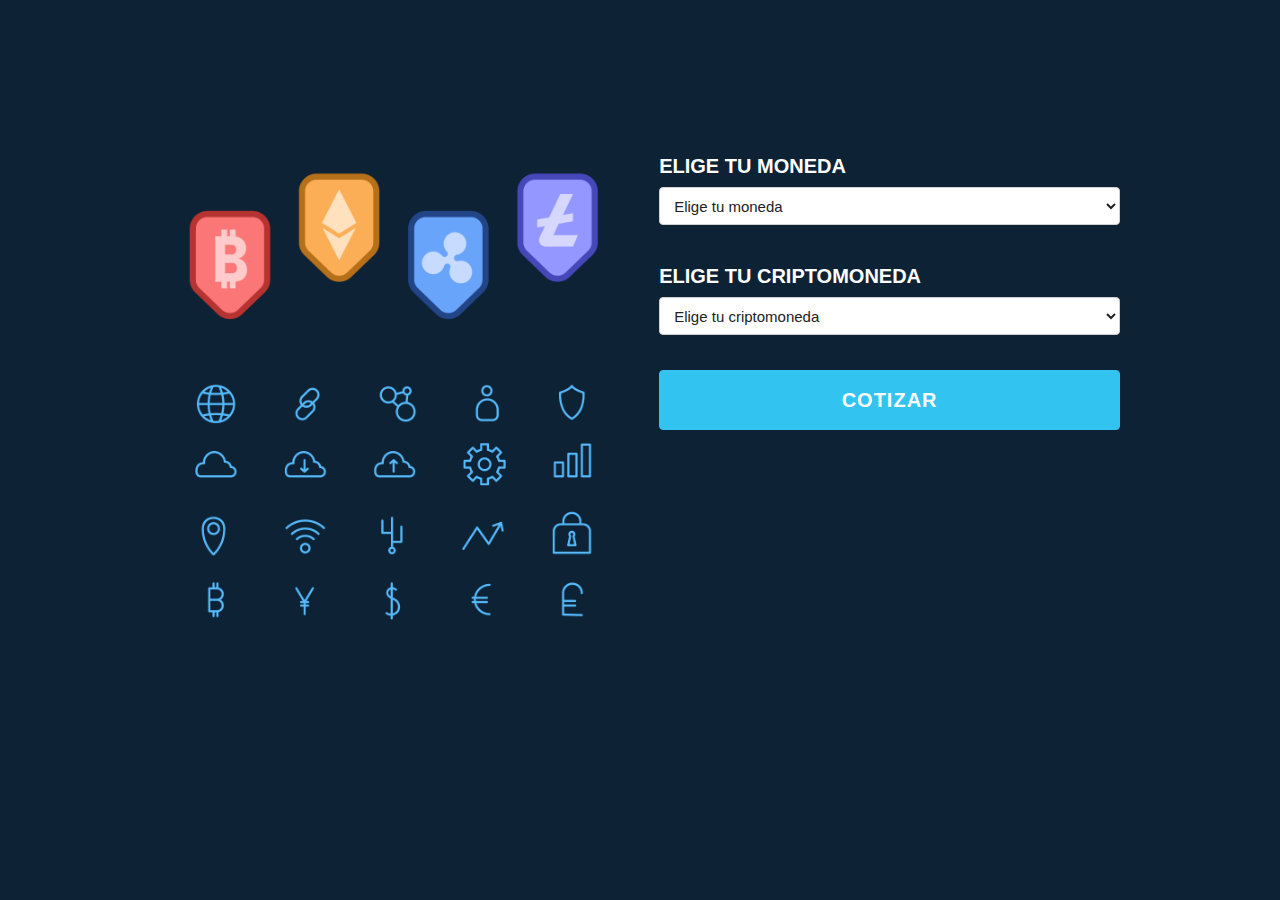
<file: 43-PROYECTO-AsyncAwait-Criptomonedas/index.html>
<!DOCTYPE html>
<html lang="en">
<head>
    <meta charset="UTF-8">
    <meta name="viewport" content="width=device-width, initial-scale=1.0">
    <title>Cotizar Criptomonedas</title>
    <link rel="stylesheet" href="css/normalize.css">
    <link rel="stylesheet" href="css/skeleton.css">
    <link rel="stylesheet" href="css/app.css">
</head>
<body>

    <div class="container">
        <div class="row">
            <div class="one-half column">
                <img src="img/cryptomonedas.png">
            </div>
            <div class="one-half column">
                <form id="formulario">
                    <div class="row">
                        <label>Elige tu Moneda</label>
                        <select
                            class="u-full-width"
                            id="moneda"
                            name="moneda"
                        >
                                <option value="">Elige tu moneda</option>
                                <option value="USD">Dolar Estadounidense</option>
                                <option value="MXN">Peso Mexicano</option>
                                <option value="GBP">Libras</option>
                                <option value="EUR">Euros</option>
                        </select>
                    </div>

                    <div class="row">
                    <div>
                        <label>Elige tu Criptomoneda</label>
                        <select 
                            class="u-full-width"
                            id="criptomonedas"
                            name="criptomoneda"
                        >
                            <option value="">Elige tu criptomoneda</option>
                        </select>
                    </div>
                    </div>
                    <input class="button-primary u-full-width" type="submit" value="Cotizar" />

                    <div id="resultado" class="resultado"></div>
                </form>
            </div>
        </div>
    </div>

    <script src="js/app.js"></script>
    
</body>
</html>
</file>
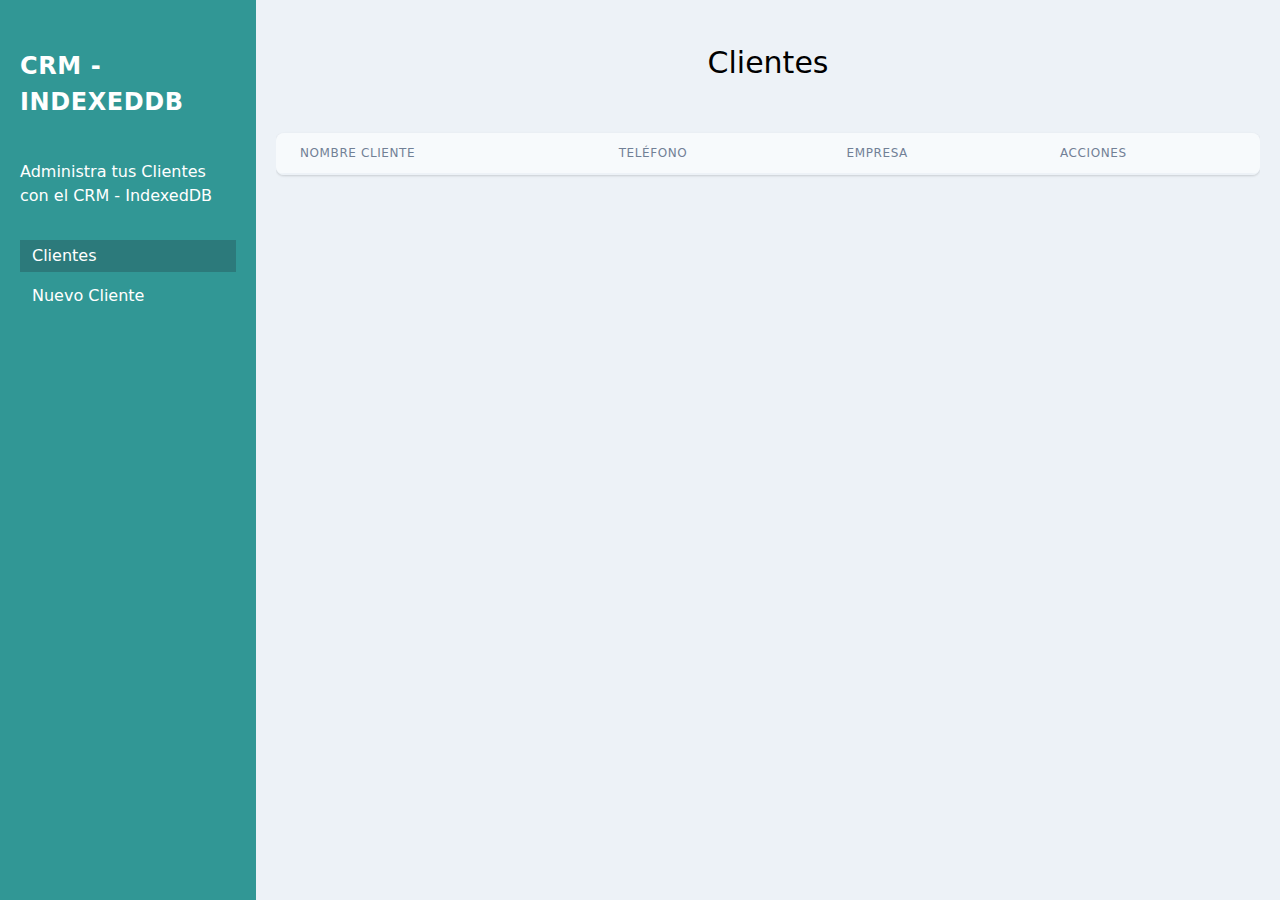
<file: 44-PROYECTO-CRM-CRUD-REST/index.html>
<!DOCTYPE html>
<html lang="es">
<head>
    <meta charset="UTF-8">
    <meta name="viewport" content="width=device-width, initial-scale=1.0">
    <title>CRM - IndexedDB</title>
    <link rel="stylesheet" href="css/tailwind.min.css">
</head>
<body class="min-h-100 bg-gray-200">
    <div class="md:flex min-h-screen md:align-top">
        <aside class="md:w-2/5 lg:w-2/5 xl:w-1/5 bg-teal-600 px-5 py-10">
            <h1 class="uppercase text-white tracking-wide text-2xl  font-bold mt-2">CRM - IndexedDB</h1>
            <p class="mt-10 text-white">Administra tus Clientes con el CRM - IndexedDB</p>
            <nav class="mt-8">
                <a  
                    href="/" 
                    class="px-3 py-1 text-white block hover:bg-teal-700 hover:text-yellow-400 bg-teal-700"
                >Clientes</a>
                <a 
                    href="nuevo-cliente.html" 
                    class="px-3 py-1 text-white block hover:bg-teal-900 mt-2 hover:text-yellow-400"
                >Nuevo Cliente</a>
            </nav>
        </aside> <!--sidebar-->
        <main class="md:w-3/5  xl:w-4/5 px-5 py-10 bg-gray-200">
            

            

            <h2 class="text-3xl font-light text-center">Clientes</h2>

            <div class="flex flex-col mt-10">
                <div class="py-2 overflow-x-auto">
                  <div class="align-middle inline-block min-w-full shadow overflow-hidden sm:rounded-lg border-b border-gray-200">
                    <table class="min-w-full">
                        <thead class="bg-gray-100 ">
                            <tr>
                                <th class="px-6 py-3 border-b border-gray-200  text-left text-xs leading-4 font-medium text-gray-600 uppercase tracking-wider">
                                        Nombre Cliente
                                </th>
                                <th class="px-6 py-3 border-b border-gray-200  text-left text-xs leading-4 font-medium text-gray-600 uppercase tracking-wider">
                                        Teléfono
                                </th>
                                <th class="px-6 py-3 border-b border-gray-200  text-left text-xs leading-4 font-medium text-gray-600 uppercase tracking-wider">
                                        Empresa
                                </th>
                                <th class="px-6 py-3 border-b border-gray-200  text-left text-xs leading-4 font-medium text-gray-600 uppercase tracking-wider">
                                        Acciones
                                </th>
                            </tr>
                        </thead>
                        <tbody id="listado-clientes" class="bg-white"></tbody>
                    </table>
                  </div>
                </div>
              </div>
        </main>
    </div>
    <script src="js/app.js" type="module"></script>
</body>
</html>
</file>
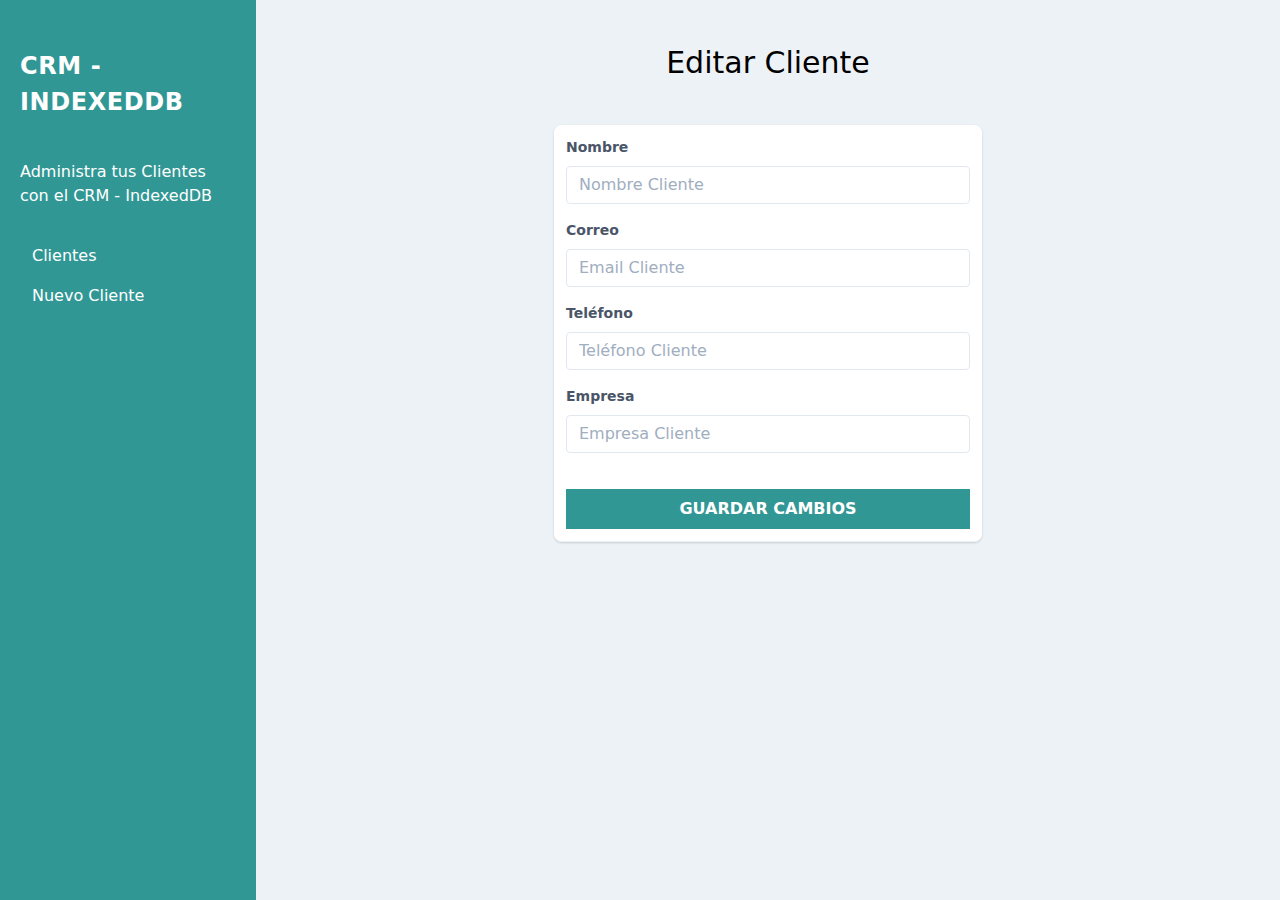
<file: 44-PROYECTO-CRM-CRUD-REST/editar-cliente.html>
<!DOCTYPE html>
<html lang="en">
<head>
    <meta charset="UTF-8">
    <meta name="viewport" content="width=device-width, initial-scale=1.0">
    <title>CRM - IndexedDB</title>
    <link rel="stylesheet" href="css/tailwind.min.css">
</head>
<body class="min-h-100 bg-gray-200">
    <div class="md:flex min-h-screen md:align-top">
        <aside class="md:w-2/5 lg:w-2/5 xl:w-1/5 bg-teal-600 px-5 py-10">
            <h1 class="uppercase text-white tracking-wide text-2xl  font-bold mt-2">CRM - IndexedDB</h1>
            <p class="mt-10 text-white">Administra tus Clientes con el CRM - IndexedDB</p>
            <nav class="mt-8">
                <a  
                    href="index.html" 
                    class="px-3 py-1 text-white block hover:bg-teal-700 hover:text-yellow-400 "
                >Clientes</a>
                <a 
                    href="nuevo-cliente.html" 
                    class="px-3 py-1 text-white block hover:bg-teal-900 mt-2 hover:text-yellow-400"
                >Nuevo Cliente</a>
            </nav>
        </aside> <!--sidebar-->
        <main class="md:w-3/5  xl:w-4/5 px-5 py-10 bg-gray-200">
            <h2 class="text-3xl font-light text-center">Editar Cliente</h2>

            <div class="flex flex-col mt-10 items-center">
                <div class="-my-2 py-2 overflow-x-auto sm:-mx-6 sm:px-6 lg:-mx-8 lg:px-8 w-10/12 md:w-8/12 lg:w-6/12">
                    <div class=" shadow overflow-hidden sm:rounded-lg border-b border-gray-200 ">
                        <form id="formulario" class="bg-white p-3" method="POST">
                            <div class="mb-4">
                                <label class="block text-gray-700 text-sm font-bold mb-2" for="nombre">Nombre</label>
                                <input 
                                    class="appearance-none border rounded w-full py-2 px-3 text-gray-700 leading-tight focus:outline-none focus:shadow-outline"
                                    id="nombre"
                                    name="nombre"
                                    type="text"
                                    placeholder="Nombre Cliente"
                                />
                            </div>
                            <div class="mb-4">
                                <label class="block text-gray-700 text-sm font-bold mb-2" for="email">Correo</label>
                                <input 
                                    class="appearance-none border rounded w-full py-2 px-3 text-gray-700 leading-tight focus:outline-none focus:shadow-outline"
                                    id="email"
                                    name="email"
                                    type="email"
                                    placeholder="Email Cliente"
                                />
                            </div>

                            <div class="mb-4">
                                <label class="block text-gray-700 text-sm font-bold mb-2" for="telefono">Teléfono</label>
                                <input 
                                    class="appearance-none border rounded w-full py-2 px-3 text-gray-700 leading-tight focus:outline-none focus:shadow-outline"
                                    id="telefono"
                                    name="telefono"
                                    type="tel"
                                    placeholder="Teléfono Cliente"
                                />
                            </div>

                            <div class="mb-4">
                                <label class="block text-gray-700 text-sm font-bold mb-2" for="empresa">Empresa</label>
                                <input 
                                    class="appearance-none border rounded w-full py-2 px-3 text-gray-700 leading-tight focus:outline-none focus:shadow-outline"
                                    id="empresa"
                                    name="empresa"
                                    type="text"
                                    placeholder="Empresa Cliente"
                                />
                            </div>

                            <input type="hidden" name="id" id="id" value="">


                            <input
                                type="submit"
                                class="bg-teal-600 hover:bg-teal-900 w-full mt-5 p-2 text-white uppercase font-bold"
                                value="Guardar Cambios"
                            />
                        </form>
                    </div>
                </div>
            </div>
        </main>
    </div>
    <script src="js/editarcliente.js" type="module"></script>
</body>
</html>
</file>
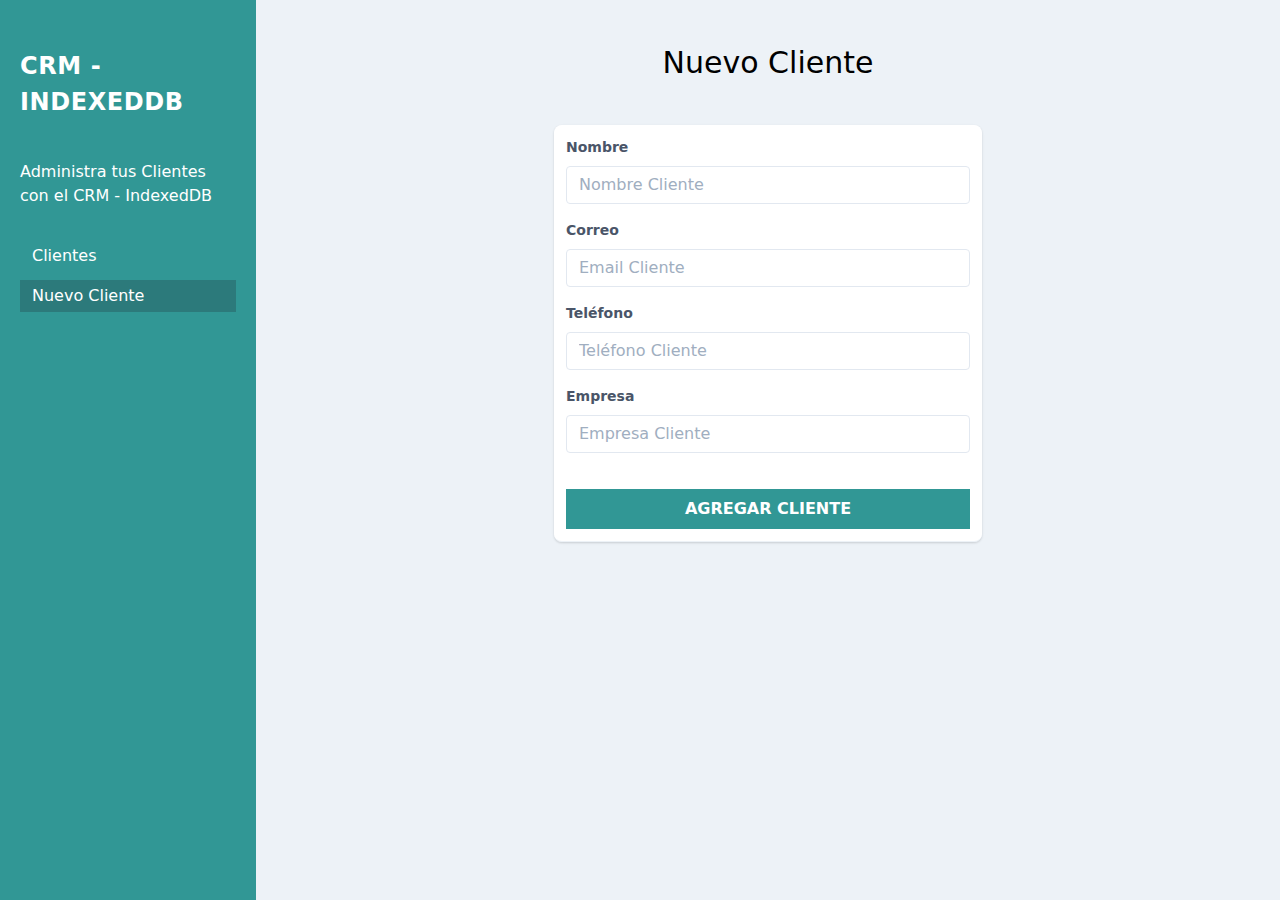
<file: 44-PROYECTO-CRM-CRUD-REST/nuevo-cliente.html>
<!DOCTYPE html>
<html lang="en">
<head>
    <meta charset="UTF-8">
    <meta name="viewport" content="width=device-width, initial-scale=1.0">
    <title>CRM - IndexedDB</title>
    <link rel="stylesheet" href="css/tailwind.min.css">
</head>
<body class="min-h-100 bg-gray-200">
    <div class="md:flex min-h-screen md:align-top">
        <aside class="md:w-2/5 lg:w-2/5 xl:w-1/5 bg-teal-600 px-5 py-10">
            <h1 class="uppercase text-white tracking-wide text-2xl  font-bold mt-2">CRM - IndexedDB</h1>
            <p class="mt-10 text-white">Administra tus Clientes con el CRM - IndexedDB</p>
            <nav class="mt-8">
                <a  
                    href="index.html" 
                    class="px-3 py-1 text-white block hover:bg-teal-700 hover:text-yellow-400 "
                >Clientes</a>
                <a 
                    href="nuevo-cliente.html" 
                    class="px-3 py-1 text-white block hover:bg-teal-900 mt-2 hover:text-yellow-400 bg-teal-700"
                >Nuevo Cliente</a>
            </nav>
        </aside> <!--sidebar-->
        <main class="md:w-3/5  xl:w-4/5 px-5 py-10 bg-gray-200">
            <h2 class="text-3xl font-light text-center">Nuevo Cliente</h2>

            <div class="flex flex-col mt-10 items-center">
                <div class="-my-2 py-2 overflow-x-auto sm:-mx-6 sm:px-6 lg:-mx-8 lg:px-8 w-10/12 md:w-8/12 lg:w-6/12">
                    <div class=" shadow overflow-hidden sm:rounded-lg border-b border-gray-200 ">
                        <form id="formulario" class="bg-white p-3" method="POST">
                            <div class="mb-4">
                                <label class="block text-gray-700 text-sm font-bold mb-2" for="nombre">Nombre</label>
                                <input 
                                    class="appearance-none border rounded w-full py-2 px-3 text-gray-700 leading-tight focus:outline-none focus:shadow-outline"
                                    id="nombre"
                                    name="nombre"
                                    type="text"
                                    placeholder="Nombre Cliente"
                                />
                            </div>
                            <div class="mb-4">
                                <label class="block text-gray-700 text-sm font-bold mb-2" for="email">Correo</label>
                                <input 
                                    class="appearance-none border rounded w-full py-2 px-3 text-gray-700 leading-tight focus:outline-none focus:shadow-outline"
                                    id="email"
                                    name="email"
                                    type="email"
                                    placeholder="Email Cliente"
                                />
                            </div>

                            <div class="mb-4">
                                <label class="block text-gray-700 text-sm font-bold mb-2" for="telefono">Teléfono</label>
                                <input 
                                    class="appearance-none border rounded w-full py-2 px-3 text-gray-700 leading-tight focus:outline-none focus:shadow-outline"
                                    id="telefono"
                                    name="telefono"
                                    type="tel"
                                    placeholder="Teléfono Cliente"
                                />
                            </div>

                            <div class="mb-4">
                                <label class="block text-gray-700 text-sm font-bold mb-2" for="empresa">Empresa</label>
                                <input 
                                    class="appearance-none border rounded w-full py-2 px-3 text-gray-700 leading-tight focus:outline-none focus:shadow-outline"
                                    id="empresa"
                                    name="empresa"
                                    type="text"
                                    placeholder="Empresa Cliente"
                                />
                            </div>


                            <input
                                type="submit"
                                class="bg-teal-600 hover:bg-teal-900 w-full mt-5 p-2 text-white uppercase font-bold"
                                value="Agregar Cliente"
                            />
                        </form>
                    </div>
                </div>
            </div>
        </main>
    </div>
    
    <script src="js/nuevocliente.js" type="module"></script>
</body>
</html>
</file>
<file: 43-PROYECTO-AsyncAwait-Criptomonedas/css/skeleton.css>
/*
* Skeleton V2.0.4
* Copyright 2014, Dave Gamache
* www.getskeleton.com
* Free to use under the MIT license.
* http://www.opensource.org/licenses/mit-license.php
* 12/29/2014
*/


/* Table of contents
––––––––––––––––––––––––––––––––––––––––––––––––––
- Grid
- Base Styles
- Typography
- Links
- Buttons
- Forms
- Lists
- Code
- Tables
- Spacing
- Utilities
- Clearing
- Media Queries
*/


/* Grid
–––––––––––––––––––––––––––––––––––––––––––––––––– */
.container {
  position: relative;
  width: 100%;
  max-width: 960px;
  margin: 0 auto;
  padding: 0 20px;
  box-sizing: border-box; }
.column,
.columns {
  width: 100%;
  float: left;
  box-sizing: border-box; }

/* For devices larger than 400px */
@media (min-width: 400px) {
  .container {
    width: 85%;
    padding: 0; }
}

/* For devices larger than 550px */
@media (min-width: 550px) {
  .container {
    width: 80%; }
  .column,
  .columns {
    margin-left: 4%; }
  .column:first-child,
  .columns:first-child {
    margin-left: 0; }

  .one.column,
  .one.columns                    { width: 4.66666666667%; }
  .two.columns                    { width: 13.3333333333%; }
  .three.columns                  { width: 22%;            }
  .four.columns                   { width: 30.6666666667%; }
  .five.columns                   { width: 39.3333333333%; }
  .six.columns                    { width: 48%;            }
  .seven.columns                  { width: 56.6666666667%; }
  .eight.columns                  { width: 65.3333333333%; }
  .nine.columns                   { width: 74.0%;          }
  .ten.columns                    { width: 82.6666666667%; }
  .eleven.columns                 { width: 91.3333333333%; }
  .twelve.columns                 { width: 100%; margin-left: 0; }

  .one-third.column               { width: 30.6666666667%; }
  .two-thirds.column              { width: 65.3333333333%; }

  .one-half.column                { width: 48%; }

  /* Offsets */
  .offset-by-one.column,
  .offset-by-one.columns          { margin-left: 8.66666666667%; }
  .offset-by-two.column,
  .offset-by-two.columns          { margin-left: 17.3333333333%; }
  .offset-by-three.column,
  .offset-by-three.columns        { margin-left: 26%;            }
  .offset-by-four.column,
  .offset-by-four.columns         { margin-left: 34.6666666667%; }
  .offset-by-five.column,
  .offset-by-five.columns         { margin-left: 43.3333333333%; }
  .offset-by-six.column,
  .offset-by-six.columns          { margin-left: 52%;            }
  .offset-by-seven.column,
  .offset-by-seven.columns        { margin-left: 60.6666666667%; }
  .offset-by-eight.column,
  .offset-by-eight.columns        { margin-left: 69.3333333333%; }
  .offset-by-nine.column,
  .offset-by-nine.columns         { margin-left: 78.0%;          }
  .offset-by-ten.column,
  .offset-by-ten.columns          { margin-left: 86.6666666667%; }
  .offset-by-eleven.column,
  .offset-by-eleven.columns       { margin-left: 95.3333333333%; }

  .offset-by-one-third.column,
  .offset-by-one-third.columns    { margin-left: 34.6666666667%; }
  .offset-by-two-thirds.column,
  .offset-by-two-thirds.columns   { margin-left: 69.3333333333%; }

  .offset-by-one-half.column,
  .offset-by-one-half.columns     { margin-left: 52%; }

}


/* Base Styles
–––––––––––––––––––––––––––––––––––––––––––––––––– */
/* NOTE
html is set to 62.5% so that all the REM measurements throughout Skeleton
are based on 10px sizing. So basically 1.5rem = 15px :) */
html {
  font-size: 62.5%; }
body {
  font-size: 1.5em; /* currently ems cause chrome bug misinterpreting rems on body element */
  line-height: 1.6;
  font-weight: 400;
  font-family: "Raleway", "HelveticaNeue", "Helvetica Neue", Helvetica, Arial, sans-serif;
  color: #222; }


/* Typography
–––––––––––––––––––––––––––––––––––––––––––––––––– */
h1, h2, h3, h4, h5, h6 {
  margin-top: 0;
  margin-bottom: 2rem;
  font-weight: 300; }
h1 { font-size: 4.0rem; line-height: 1.2;  letter-spacing: -.1rem;}
h2 { font-size: 3.6rem; line-height: 1.25; letter-spacing: -.1rem; }
h3 { font-size: 3.0rem; line-height: 1.3;  letter-spacing: -.1rem; }
h4 { font-size: 2.4rem; line-height: 1.35; letter-spacing: -.08rem; }
h5 { font-size: 1.8rem; line-height: 1.5;  letter-spacing: -.05rem; }
h6 { font-size: 1.5rem; line-height: 1.6;  letter-spacing: 0; }

/* Larger than phablet */
@media (min-width: 550px) {
  h1 { font-size: 5.0rem; }
  h2 { font-size: 4.2rem; }
  h3 { font-size: 3.6rem; }
  h4 { font-size: 3.0rem; }
  h5 { font-size: 2.4rem; }
  h6 { font-size: 1.5rem; }
}

p {
  margin-top: 0; }


/* Links
–––––––––––––––––––––––––––––––––––––––––––––––––– */
a {
  color: #1EAEDB; }
a:hover {
  color: #0FA0CE; }


/* Buttons
–––––––––––––––––––––––––––––––––––––––––––––––––– */
.button,
button,
input[type="submit"],
input[type="reset"],
input[type="button"] {
  display: inline-block;
  height: 38px;
  padding: 0 30px;
  color: #555;
  text-align: center;
  font-size: 11px;
  font-weight: 600;
  line-height: 38px;
  letter-spacing: .1rem;
  text-transform: uppercase;
  text-decoration: none;
  white-space: nowrap;
  background-color: transparent;
  border-radius: 4px;
  border: 1px solid #bbb;
  cursor: pointer;
  box-sizing: border-box; }
.button:hover,
button:hover,
input[type="submit"]:hover,
input[type="reset"]:hover,
input[type="button"]:hover,
.button:focus,
button:focus,
input[type="submit"]:focus,
input[type="reset"]:focus,
input[type="button"]:focus {
  color: #333;
  border-color: #888;
  outline: 0; }
.button.button-primary,
button.button-primary,
input[type="submit"].button-primary,
input[type="reset"].button-primary,
input[type="button"].button-primary {
  color: #FFF;
  background-color: #33C3F0;
  border-color: #33C3F0; }
.button.button-primary:hover,
button.button-primary:hover,
input[type="submit"].button-primary:hover,
input[type="reset"].button-primary:hover,
input[type="button"].button-primary:hover,
.button.button-primary:focus,
button.button-primary:focus,
input[type="submit"].button-primary:focus,
input[type="reset"].button-primary:focus,
input[type="button"].button-primary:focus {
  color: #FFF;
  background-color: #1EAEDB;
  border-color: #1EAEDB; }


/* Forms
–––––––––––––––––––––––––––––––––––––––––––––––––– */
input[type="email"],
input[type="number"],
input[type="search"],
input[type="text"],
input[type="tel"],
input[type="url"],
input[type="password"],
textarea,
select {
  height: 38px;
  padding: 6px 10px; /* The 6px vertically centers text on FF, ignored by Webkit */
  background-color: #fff;
  border: 1px solid #D1D1D1;
  border-radius: 4px;
  box-shadow: none;
  box-sizing: border-box; }
/* Removes awkward default styles on some inputs for iOS */
input[type="email"],
input[type="number"],
input[type="search"],
input[type="text"],
input[type="tel"],
input[type="url"],
input[type="password"],
textarea {
  -webkit-appearance: none;
     -moz-appearance: none;
          appearance: none; }
textarea {
  min-height: 65px;
  padding-top: 6px;
  padding-bottom: 6px; }
input[type="email"]:focus,
input[type="number"]:focus,
input[type="search"]:focus,
input[type="text"]:focus,
input[type="tel"]:focus,
input[type="url"]:focus,
input[type="password"]:focus,
textarea:focus,
select:focus {
  border: 1px solid #33C3F0;
  outline: 0; }
label,
legend {
  display: block;
  margin-bottom: .5rem;
  font-weight: 600; }
fieldset {
  padding: 0;
  border-width: 0; }
input[type="checkbox"],
input[type="radio"] {
  display: inline; }
label > .label-body {
  display: inline-block;
  margin-left: .5rem;
  font-weight: normal; }


/* Lists
–––––––––––––––––––––––––––––––––––––––––––––––––– */
ul {
  list-style: circle inside; }
ol {
  list-style: decimal inside; }
ol, ul {
  padding-left: 0;
  margin-top: 0; }
ul ul,
ul ol,
ol ol,
ol ul {
  margin: 1.5rem 0 1.5rem 3rem;
  font-size: 90%; }
li {
  margin-bottom: 1rem; }


/* Code
–––––––––––––––––––––––––––––––––––––––––––––––––– */
code {
  padding: .2rem .5rem;
  margin: 0 .2rem;
  font-size: 90%;
  white-space: nowrap;
  background: #F1F1F1;
  border: 1px solid #E1E1E1;
  border-radius: 4px; }
pre > code {
  display: block;
  padding: 1rem 1.5rem;
  white-space: pre; }


/* Tables
–––––––––––––––––––––––––––––––––––––––––––––––––– */
th,
td {
  padding: 12px 15px;
  text-align: left;
  border-bottom: 1px solid #E1E1E1; }
th:first-child,
td:first-child {
  padding-left: 0; }
th:last-child,
td:last-child {
  padding-right: 0; }


/* Spacing
–––––––––––––––––––––––––––––––––––––––––––––––––– */
button,
.button {
  margin-bottom: 1rem; }
input,
textarea,
select,
fieldset {
  margin-bottom: 1.5rem; }
pre,
blockquote,
dl,
figure,
table,
p,
ul,
ol,
form {
  margin-bottom: 2.5rem; }


/* Utilities
–––––––––––––––––––––––––––––––––––––––––––––––––– */
.u-full-width {
  width: 100%;
  box-sizing: border-box; }
.u-max-full-width {
  max-width: 100%;
  box-sizing: border-box; }
.u-pull-right {
  float: right; }
.u-pull-left {
  float: left; }


/* Misc
–––––––––––––––––––––––––––––––––––––––––––––––––– */
hr {
  margin-top: 3rem;
  margin-bottom: 3.5rem;
  border-width: 0;
  border-top: 1px solid #E1E1E1; }


/* Clearing
–––––––––––––––––––––––––––––––––––––––––––––––––– */

/* Self Clearing Goodness */
.container:after,
.row:after,
.u-cf {
  content: "";
  display: table;
  clear: both; }


/* Media Queries
–––––––––––––––––––––––––––––––––––––––––––––––––– */
/*
Note: The best way to structure the use of media queries is to create the queries
near the relevant code. For example, if you wanted to change the styles for buttons
on small devices, paste the mobile query code up in the buttons section and style it
there.
*/


/* Larger than mobile */
@media (min-width: 400px) {}

/* Larger than phablet (also point when grid becomes active) */
@media (min-width: 550px) {}

/* Larger than tablet */
@media (min-width: 750px) {}

/* Larger than desktop */
@media (min-width: 1000px) {}

/* Larger than Desktop HD */
@media (min-width: 1200px) {}
</file>
<file: 43-PROYECTO-AsyncAwait-Criptomonedas/css/app.css>
body {
    background-color: #0d2235;
}
img {
    max-width: 100%;
}

h1 {
    color: white;
    text-align: left;
    font-weight: 700;
    font-size: 50px;
    margin-bottom: 50px;
    margin-top: 80px;
}
h1::after {
    content: '';
    width: 100px;
    height:6px;
    background-color: #66a2fe;
    display: block;
}
.container img {
    margin-top: 150px;
}

label {
    color: white;
    text-transform: uppercase;
    font-weight: bold;
    font-size: 20px;
    margin-top: 2rem;
}
input[type="submit"]{
    margin-top: 20px;
    font-weight: bold;
    font-size: 20px;
    padding: 10px;
    height: auto;
}
.error {
    background-color: #b7322c;
    padding: 1rem;
    color: white;
    font-size: 18px;
    text-transform: uppercase;
    font-weight: bold;
    text-align: center;
}

.resultado {
    color: white;

}
.resultado h2 {
    font-weight: bold;
    color: white;
}


.resultado p {
    font-size: 18px!important;
}
.resultado p span {
    font-weight: bold;
}
p.precio{
    font-size: 30px!important;
}

@media (min-width:480px) {
    form {
        margin-top: 150px;
    }
}


.spinner {
    margin: 100px auto 0;
    width: 70px;
    text-align: center;
}

.spinner > div {
    width: 18px;
    height: 18px;
    background-color: white;

    border-radius: 100%;
    display: inline-block;
    -webkit-animation: sk-bouncedelay 1.4s infinite ease-in-out both;
    animation: sk-bouncedelay 1.4s infinite ease-in-out both;
}

.spinner .bounce1 {
    -webkit-animation-delay: -0.32s;
    animation-delay: -0.32s;
}

.spinner .bounce2 {
    -webkit-animation-delay: -0.16s;
    animation-delay: -0.16s;
}

@-webkit-keyframes sk-bouncedelay {
    0%, 80%, 100% { -webkit-transform: scale(0) }
    40% { -webkit-transform: scale(1.0) }
}

@keyframes sk-bouncedelay {
    0%, 80%, 100% { 
        -webkit-transform: scale(0);
        transform: scale(0);
    } 40% { 
        -webkit-transform: scale(1.0);
        transform: scale(1.0);
    }
}
</file>
